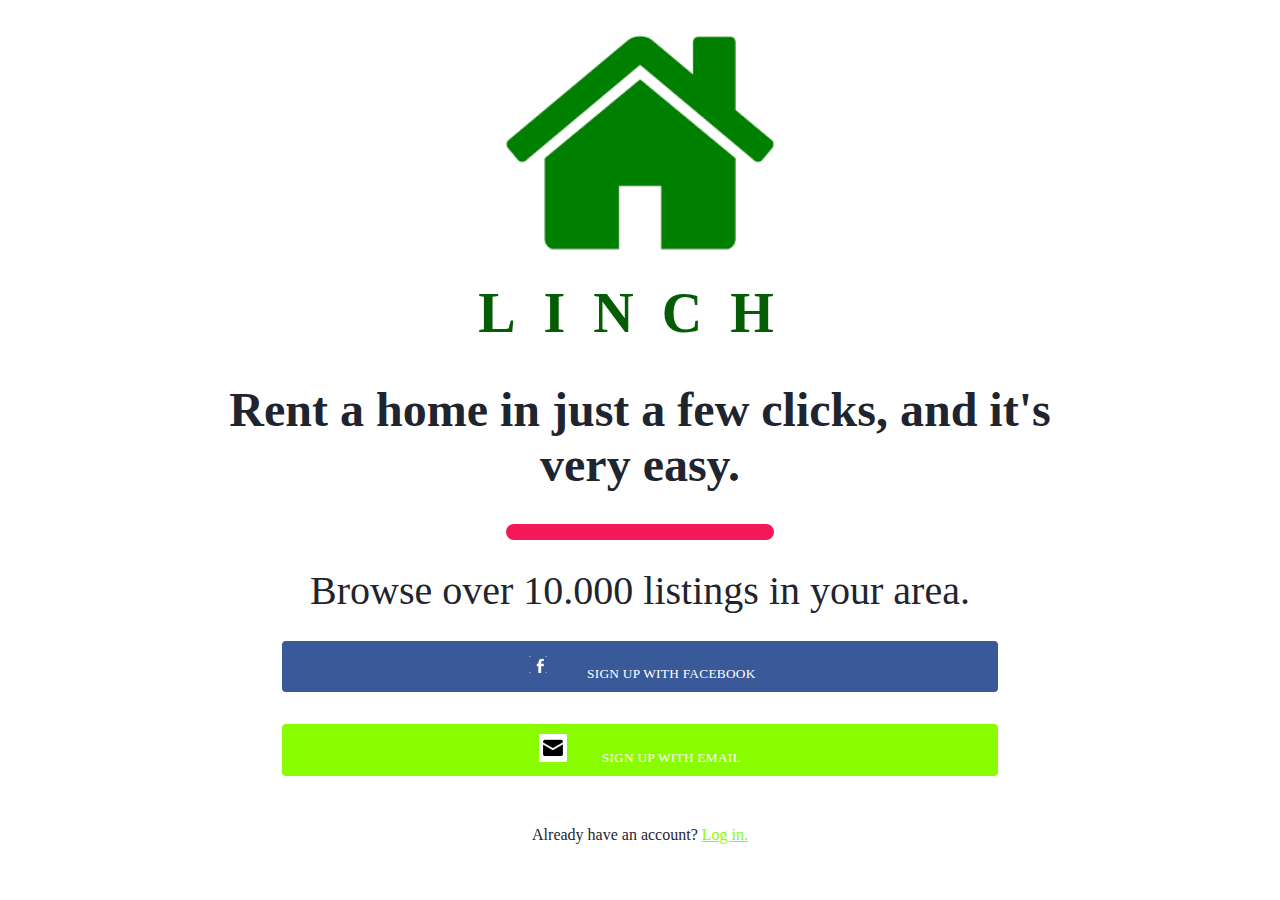
<file: index.html>
<!DOCTYPE html>
<html lang="en">
<head>
    <meta charset="UTF-8">
    <meta http-equiv="X-UA-Compatible" content="IE=edge">
    <meta name="viewport" content="width=device-width, initial-scale=1.0">
    <title>Screen1</title>
    <link rel="stylesheet" href="Styles/style1.css">
</head>
<body>
    <img id="home-icon" src="Images/home icon.png" alt="company icon">
    <h1 id="title">LINCH</h1>
    <h1 id="title1">Rent a home in just a few clicks, and it's very easy.</h1>
    <hr>
    <h1 id="title2">Browse over 10.000 listings in your area.</h1>
    <a href="sign-facebook.html"><button id="btn1"><img id="facebook" src="Images/facebook.png" alt="facebook logo"><span id="btn-text">SIGN UP WITH FACEBOOK</span></button></a>
    <a href="sign-email.html"><button id="btn2"><img id="email" src="Images/Gmail.png" alt="gmail logo"><span id="btn-text">SIGN UP WITH EMAIL</span></button></a>
    <p id="last">Already have an account? <a href="login.html" id="last-last">Log in.</a></p>
</body>
</html>
</file>
<file: Styles/style1.css>
body {
    width: 70%;
    text-align: center;
    background-color: #FFFFFF;
    margin-right: auto;
    margin-left: auto;
}

#home-icon {
    text-align: center;
    width: 30%;
    height: 10%;
}

#title {
    text-align: center;
    font-family: fantasy;
    font-style: normal;
    font-weight: 700;
    font-size: 350%;
    color: rgb(4, 92, 4);
    letter-spacing: .5em;
    margin-top: 0;
    margin-right: auto;
    margin-left: auto;
}

#title1 {
    font-family: Verdana;
    font-style: normal;
    font-weight: 700;
    font-size: 300%;
    color: #1F252F;
}

hr {
    width: 30%;
    height: 16px;
    background: #F51858;
    border: none;
    border-radius: 8px;
}

#title2 {
    width: 100%; 
    font-family: Verdana;
    font-style: normal;
    font-weight: 400;
    font-size: 250%; 
    color: #1F252F;
}

#facebook {
    width: 4%;
    height: 4%;
    padding-right: 5%;
}

#btn-text {
    font-family: 'Shanti';
    font-style: normal;
    font-weight: 400;
    font-size: 100%;
    letter-spacing: 0.02em;
    text-transform: uppercase;   
    color: #FFFFFF;
}

#btn1 {
    padding: 10px 10px;   
    width: 80%;  
    background: #3A5998;
    border-radius: 4px;
    border: none;
}

#btn1:hover { 
    background: #3A3998;
}

#email {
    width: 4%;
    height: 4%;
    padding-right: 5%;
}


#btn2 {
    padding: 10px 10px;
    width: 80%;
    background: #89FC00;
    border: none;
    border-radius: 4px;
    margin-top: 32px;
}

#btn2:hover {
    background: #89DD00;
}

#last {
    font-family: 'Shanti';
    font-style: normal;
    font-weight: 400;
    font-size: 100%;
    color: #1F252F;
    margin-top: 50px;
}

#last-last {
    color: #89FC00;
}



/*These following styles are applies to screen2 (sign-email.html)*/
#arrow {
    text-align: left;
}

#title3 {
    text-align: left;
    width: 100%; 
    font-family: Verdana;
    font-style: normal;
    font-weight: 400;
    font-size: 120%; 
    color: #1F252F;
}

#text-box {
    display: block;
    width: 100%;
    height: 100%;
    background: #d4d7dd;
    border: none;
    border-radius: 8px;
    color: #1F252F;
    padding: 5px;
    font-size: 100%;
}
</file>
